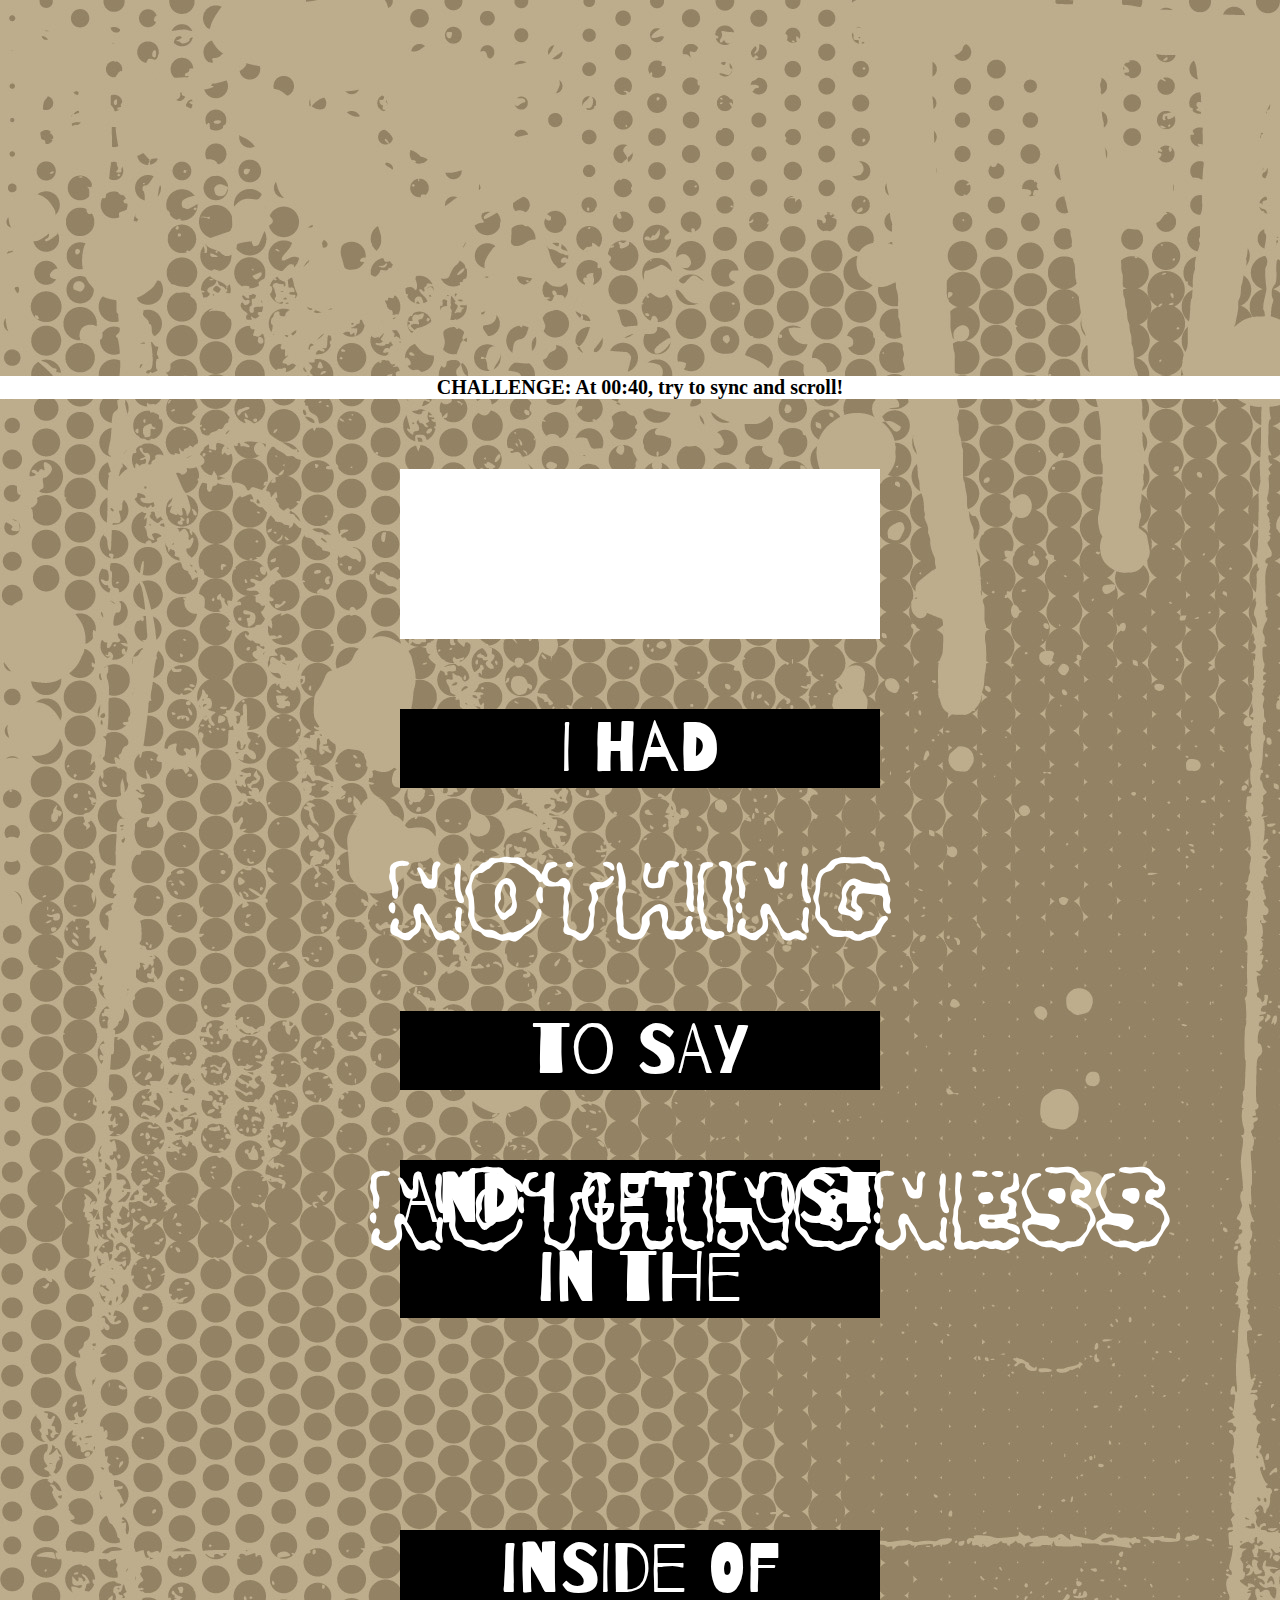
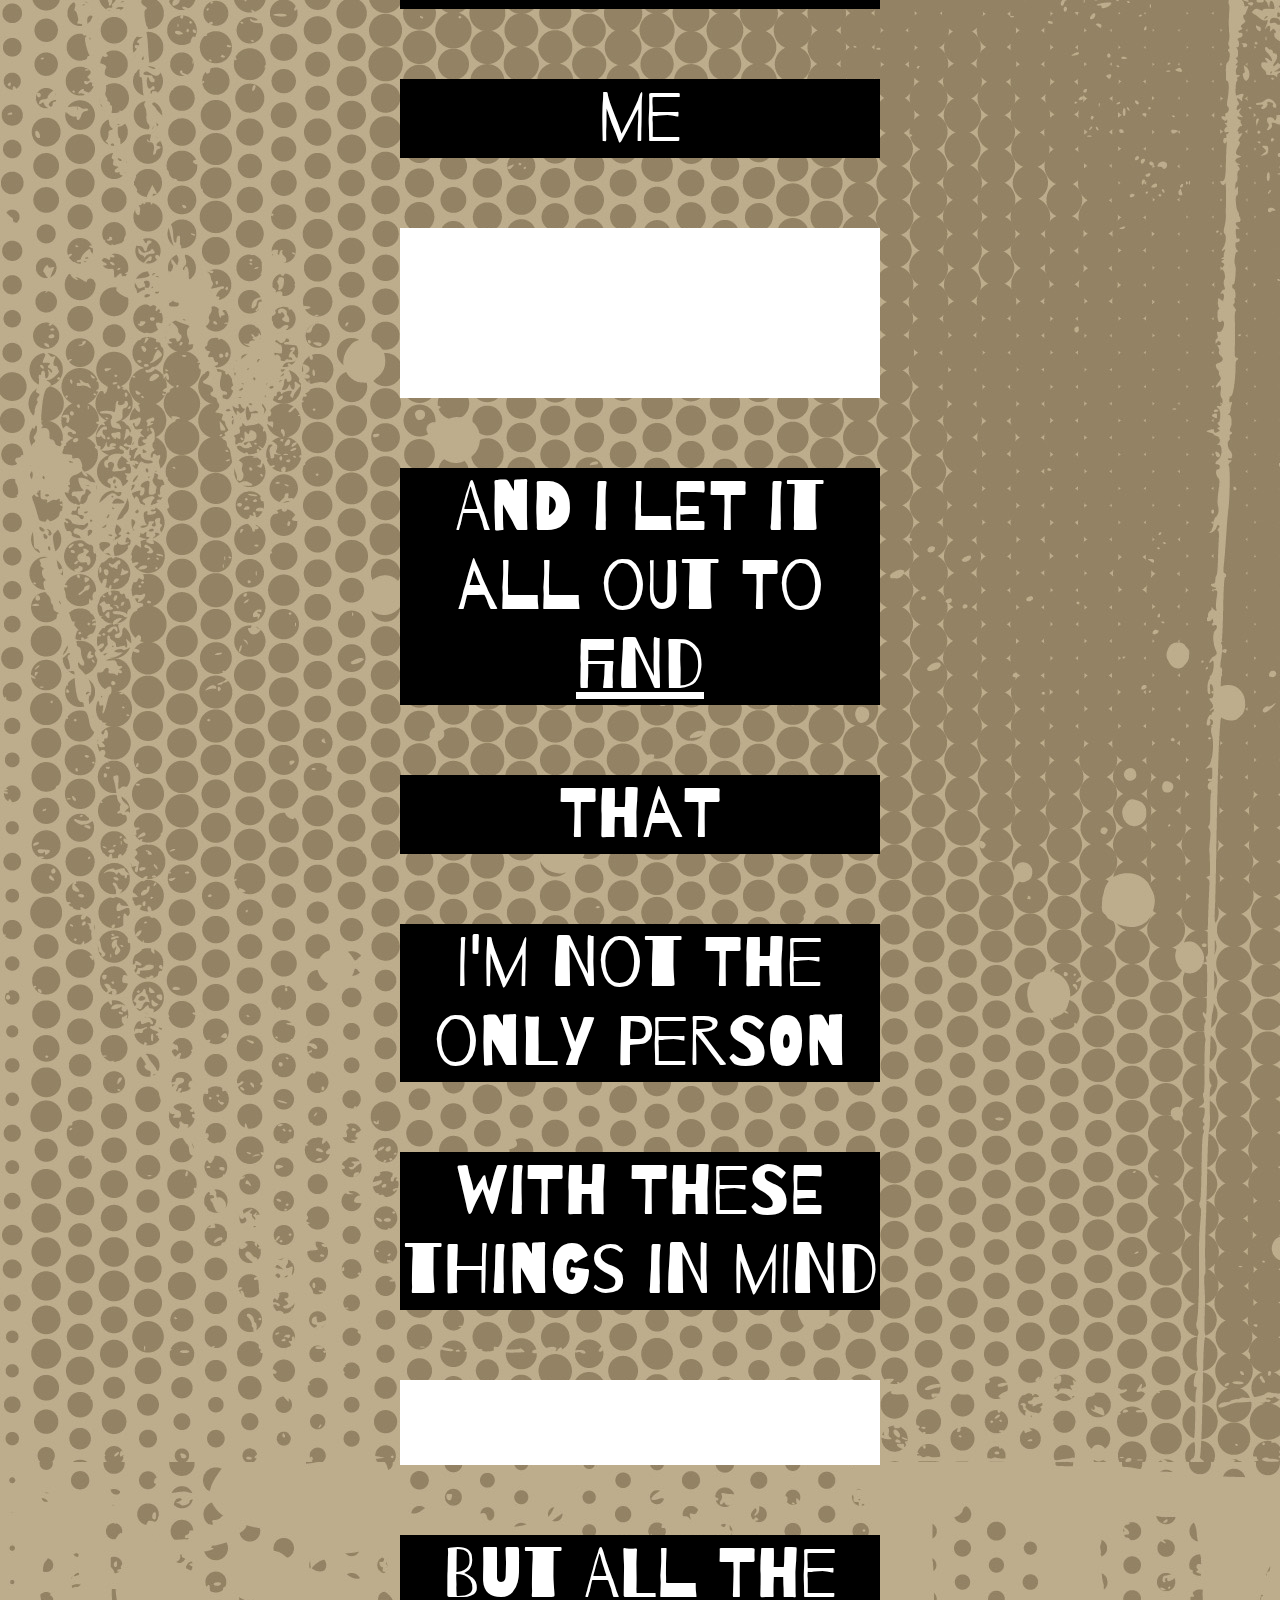
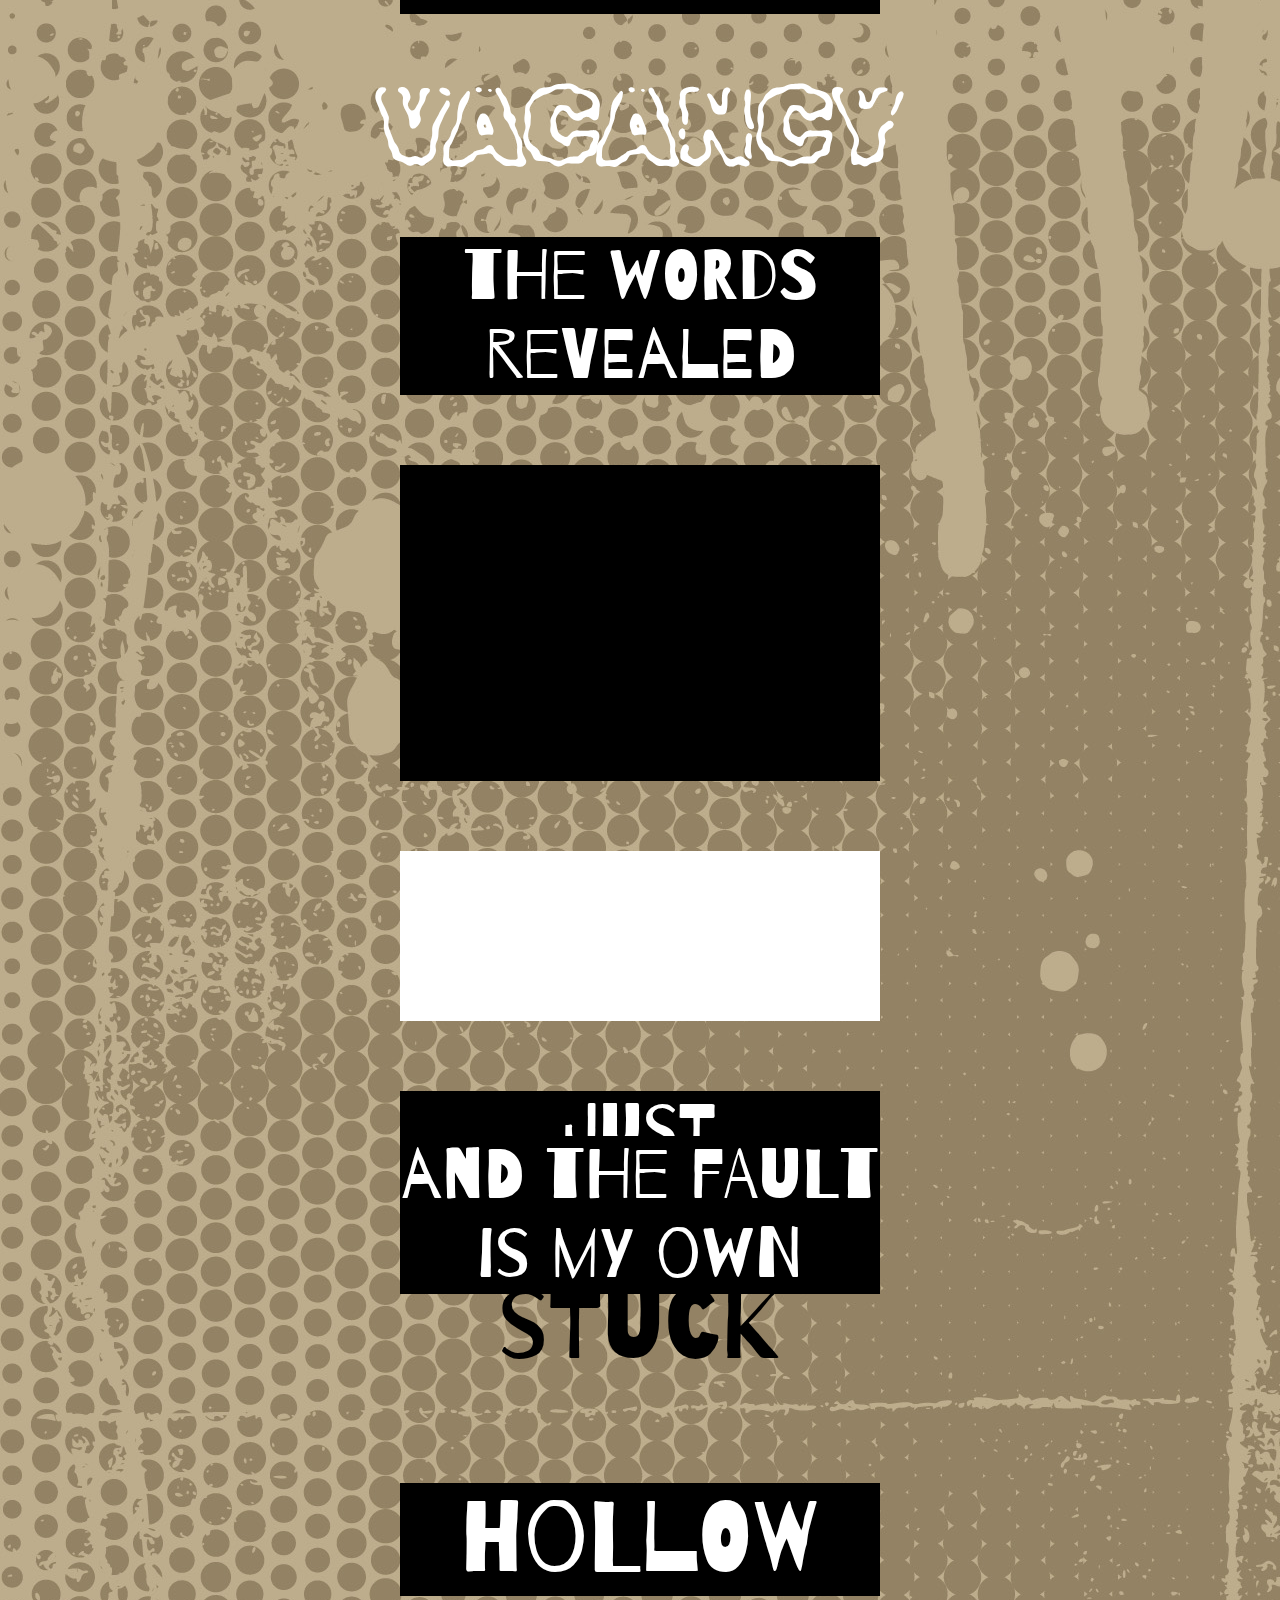
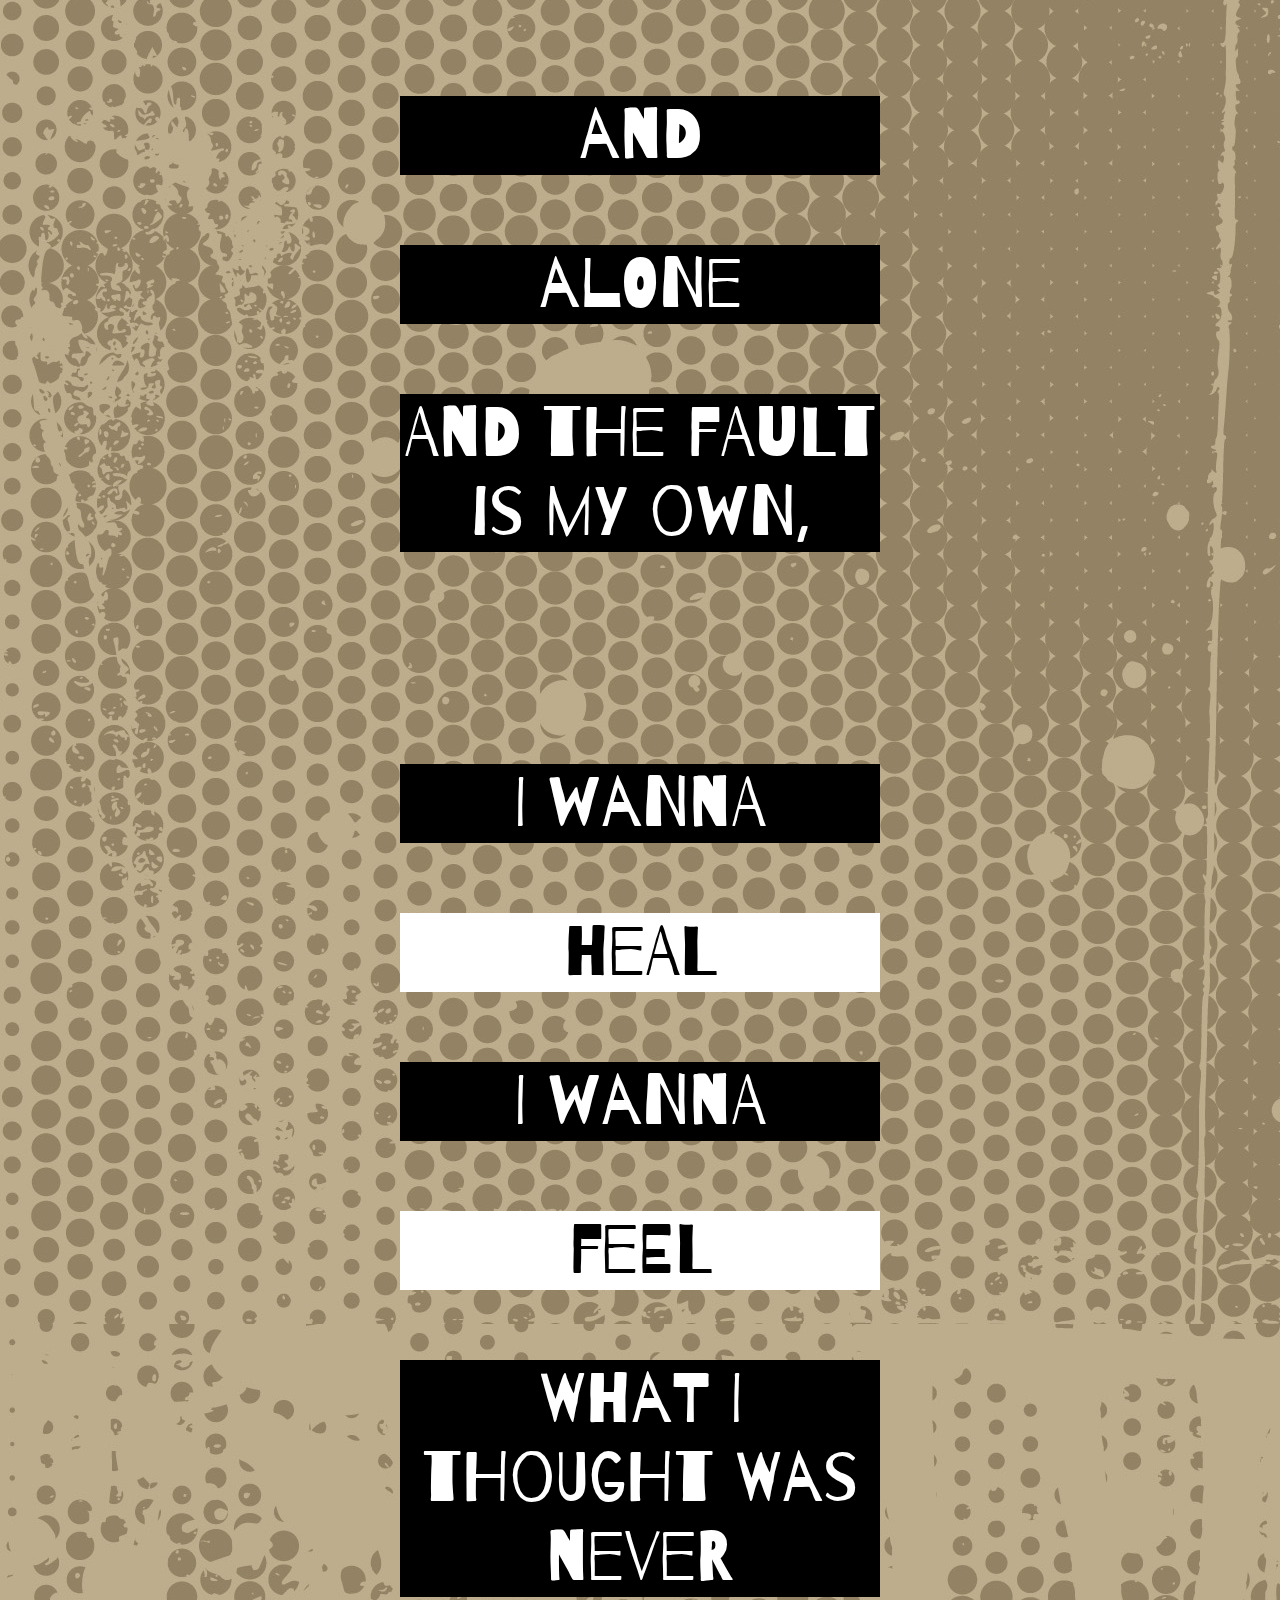
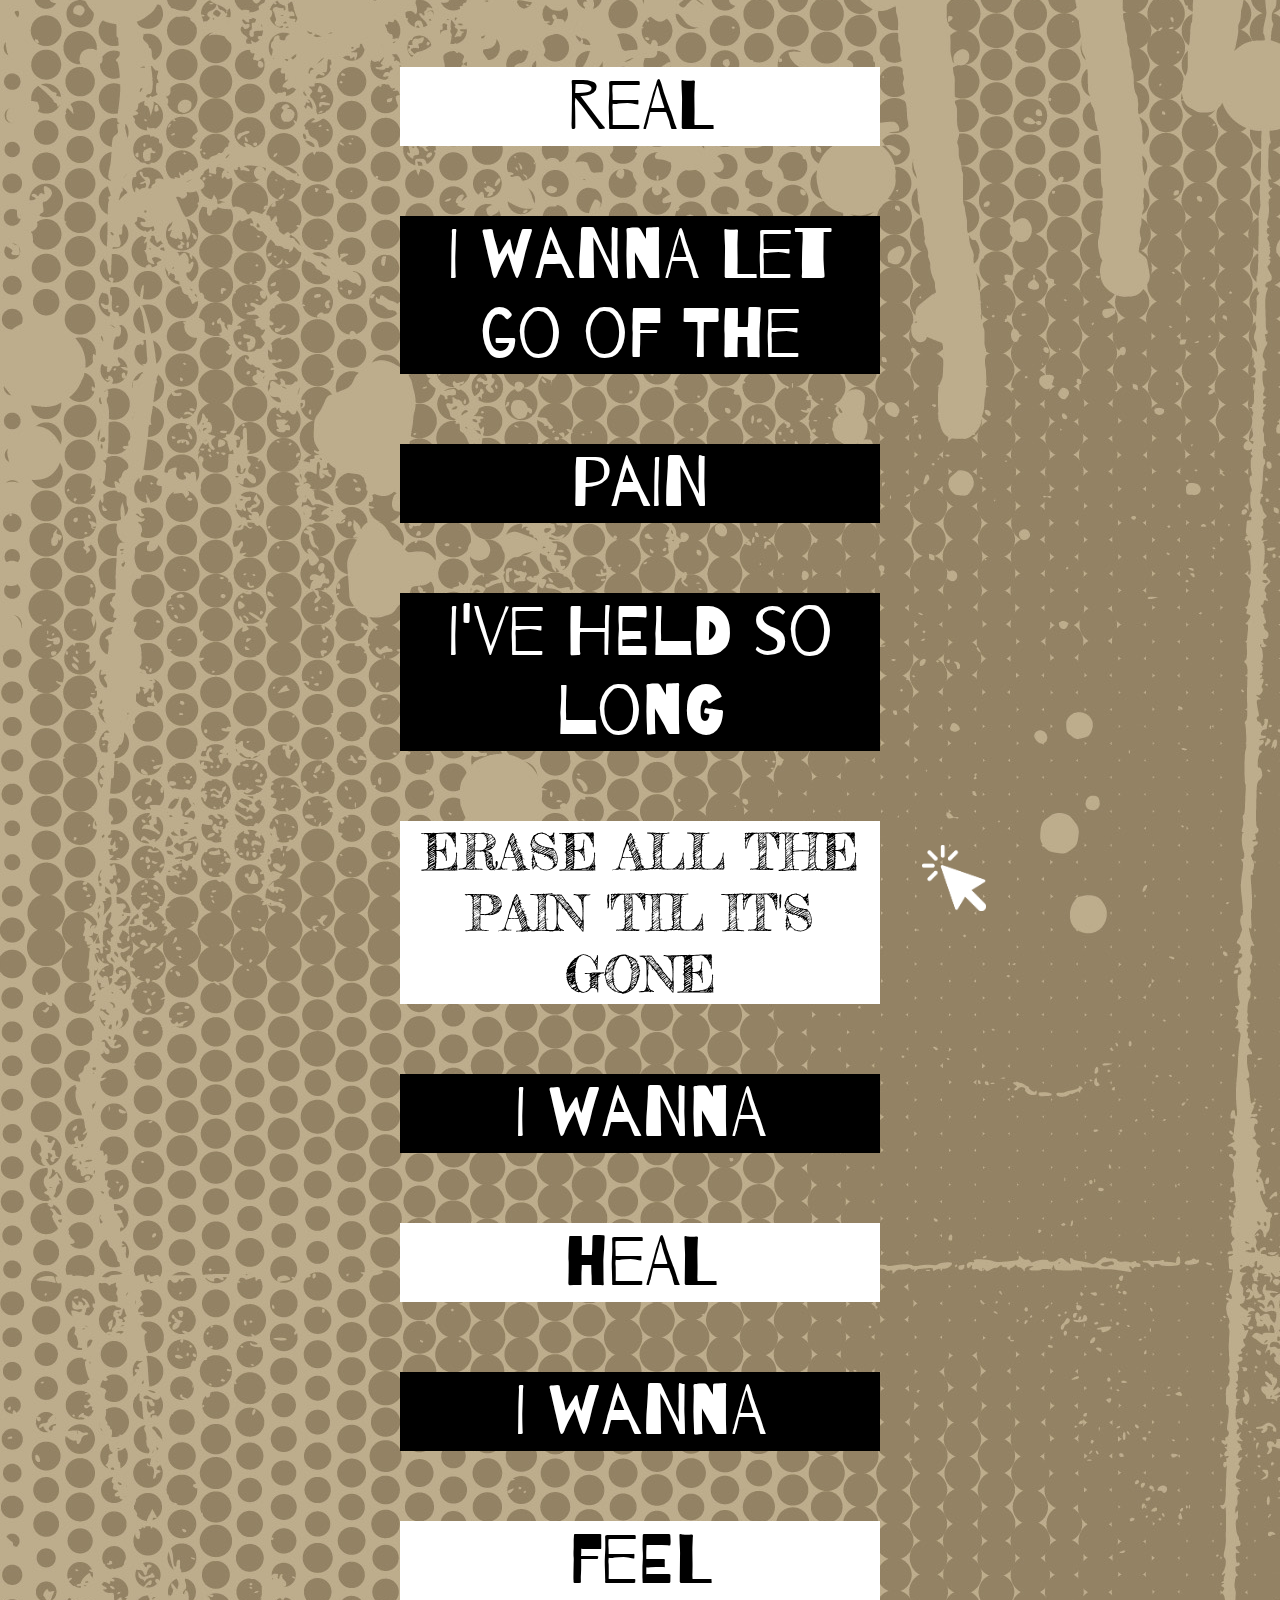
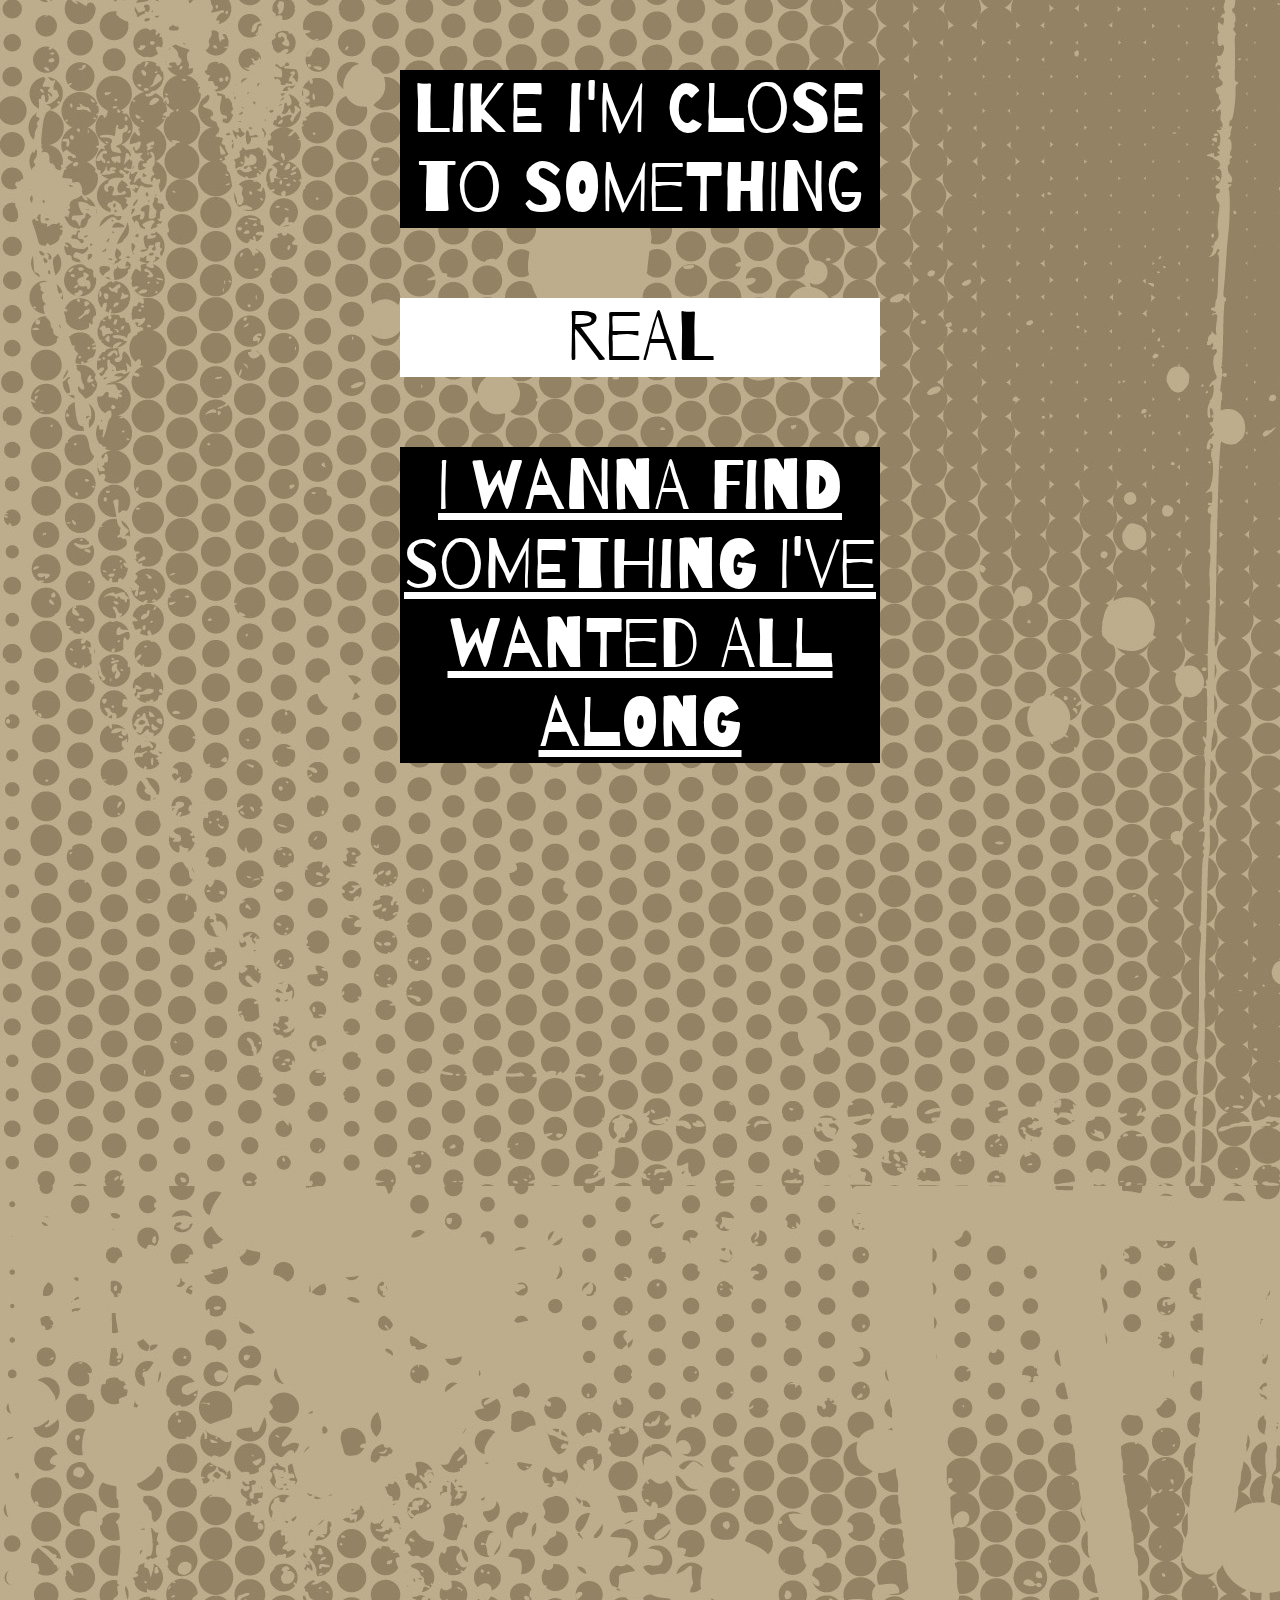
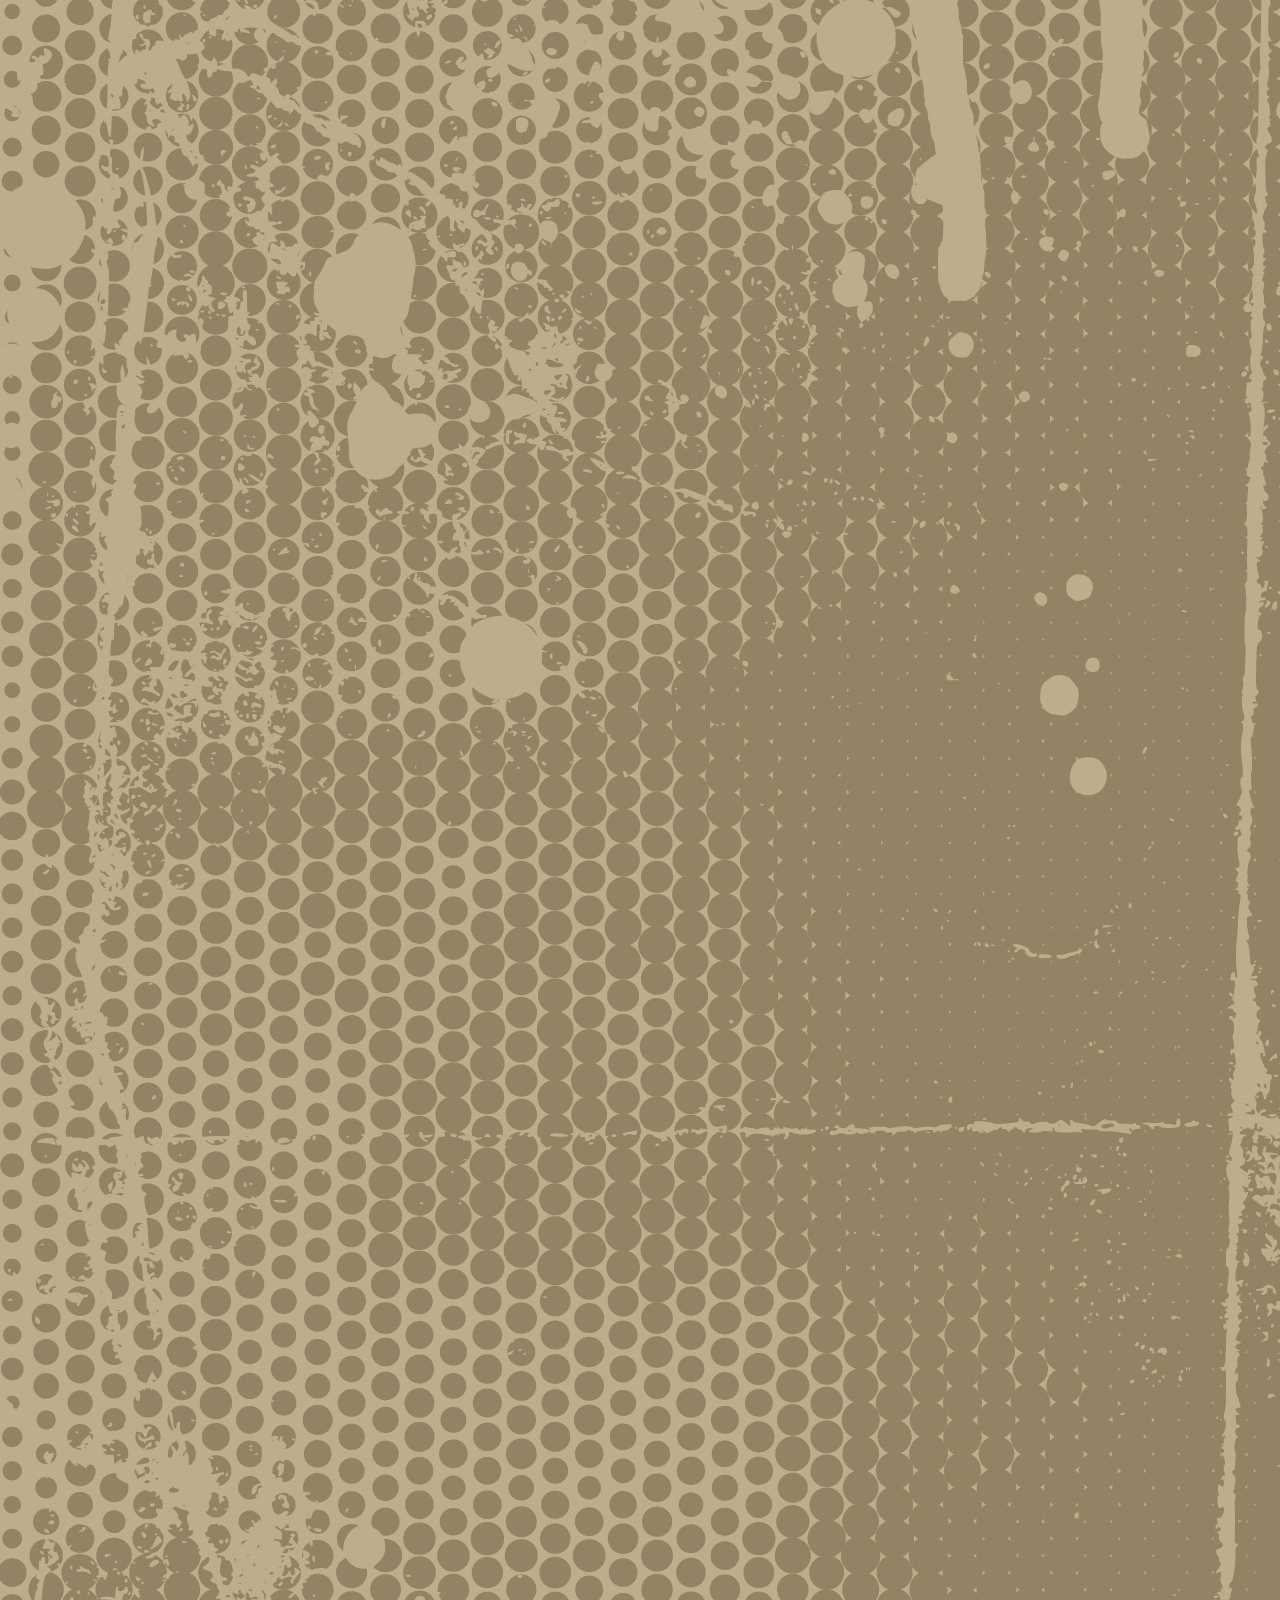
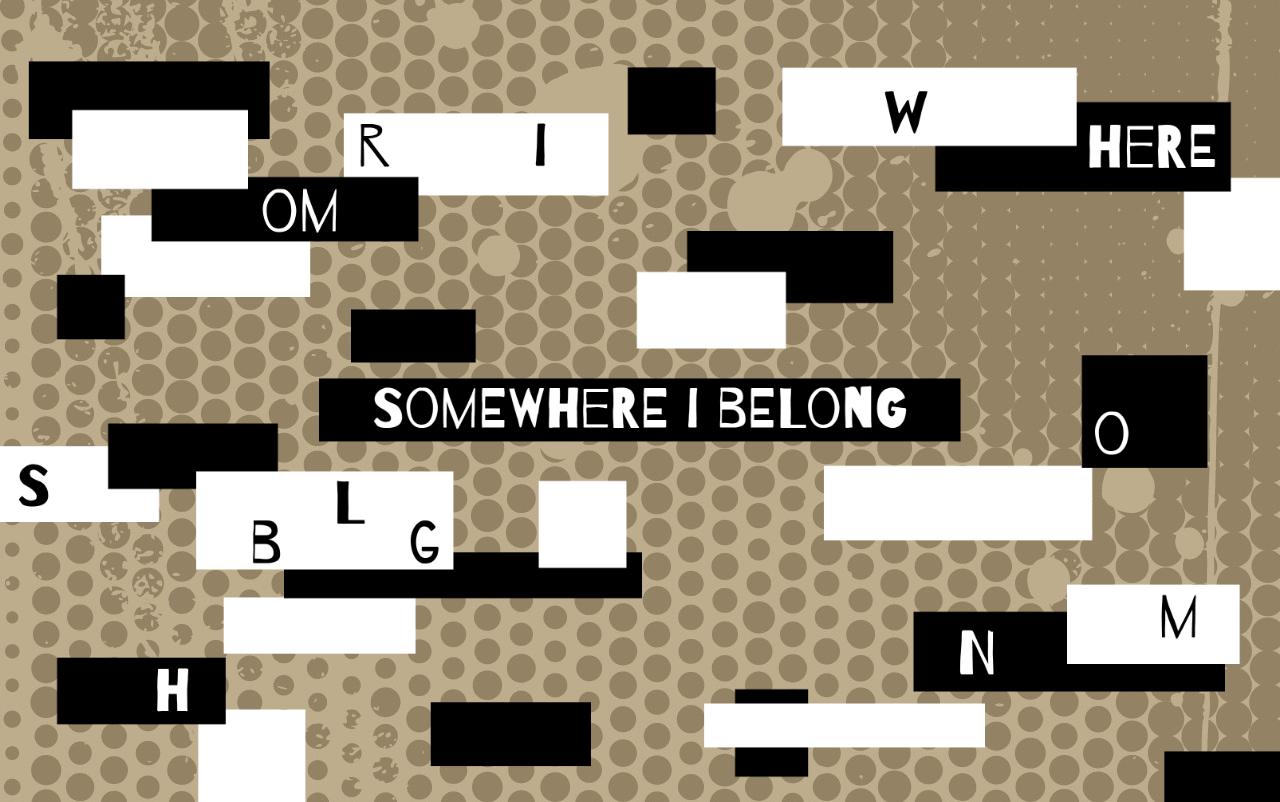
<file: index.html>
<!DOCTYPE html>
<html lang="en">
    <head>
        <meta charset="UTF-8">
        <title>Somewhere I Belong</title>
        <link rel="stylesheet" href="css/style.css">
        <link rel="preconnect" href="https://fonts.googleapis.com">
        <link rel="preconnect" href="https://fonts.gstatic.com" crossorigin>
        <link href="https://fonts.googleapis.com/css2?family=Barrio&family=Fredericka+the+Great&family=Rubik+Burned&family=Rubik+Marker+Hatch&family=Rubik+Wet+Paint&display=swap" rel="stylesheet">
    </head>
    <body> 
        <div class="Verse">
            <iframe style="border-radius:12px" src="https://open.spotify.com/embed/track/3fjmSxt0PskST13CSdBUFx?utm_source=generator" width="100%" height="352" frameBorder="0" allowfullscreen="" allow="autoplay; clipboard-write; encrypted-media; fullscreen; picture-in-picture" loading="lazy"></iframe>
            <h3>CHALLENGE: At 00:40, try to sync and scroll!</h3>
            <p class="wordEcho">when this began...</p>
            <p>I had</p>
                <p class="nothingFont">nothing</p>
            <p>to say</p>
            <p>And I get lost in the</p>
                <p class="nothingFont" id="wordNothingness">nothingness</p>
                <br>
                <br>
                <br>
                <br>
            <p>inside of</p>
                <p>me</p>
            <p class="wordEcho">i was confused...</p>
            <p>And I let it all out to <u>find</u></p>
            <p>That</p>
            <p id="onlyPerson">I'm not the only person</p>
            <div class="letters">
                <p id="letterOne">I</p>
                <p id="letterTwo">m</p>
                <p id="letterThree">n</p>
                <p id="letterFour">o</p>
                <p id="letterFive">t</p>
                <p id="letterSix">t</p>
                <p id="letterSeven">h</p>
                <p id="letterEight">e</p>
                <p id="letterNine">o</p>
                <p id="letterTen">n</p>
                <p id="letterEleven">l</p>
                <p id="letterTwelve">y</p>
                <p id="letterThirteen">p</p>
                <p id="letterFourteen">e</p>
                <p id="letterFifteen">r</p>
                <p id="letterSixteen">s</p>
                <p id="letterSeventeen">o</p>
                <p id="letterEighteen">n</p>
            </div>
            <p>with these things in mind</p>
            <p class="wordEcho">inside of me...</p>
            <p>But all the 
                <p class="nothingFont">vacancy</p>
            <p> the words revealed</p>
            <p id="reveal">Is the only real thing that I've got left to feel</p>
            <p class="wordEcho">nothing to lose.</p>
            <p>Just</p>
                <p id="stuck">stuck</p> 
                <p id="hollow">hollow</p>
                <p>and</p>
                <p id="alone">alone</p>
            <p id="fault">And the fault is my own, 
                <p id="faultEcho">and the fault is my own</p>
        </div>
        <br>
        <br>
        <br>
        <br>
        
        <div class="Chorus">
            <p>I wanna</p> 
                <p id="healFeel">heal</p>
            <p>I wanna</p>
                <p id="healFeel">feel</p>
            <p>What I thought was never</p>
                <p id="healFeel">real</p>
            <p>I wanna let go of the</p>
            <p id="pain">pain</p>
            <p>I've held so long</p>
            <p id="erase">ERASE ALL THE PAIN 'TIL IT'S GONE</p>
            <p>I wanna</p> 
                <p id="healFeel">heal</p>
            <p>I wanna</p>
                <p id="healFeel">feel</p>
            <p>Like I'm close to something</p>
            <p id="healFeel">real</p>
            <p>
                <a href="#somewhere">I wanna find something I've wanted all along</a>
            </p>
            <img src="img/clickicon.png" alt="A click icon">
        </div>
            <img src="img/Somewhere_I_Belong.png" alt="A series of squares and letters in the same style as the text which states the words 'Somewhere I Belong'" id="somewhere" class="bottomBG">
    </body>
</html>
</file>
<file: css/style.css>
html {
    scroll-behavior: smooth;
}

body {
    background-color: #bfae8e;
    background-image: url(../img/background.jpg);
    margin:0;
}

p {
    font-size: 70px;
    font-family: Barrio;
    color: #ffffff;
    background-color: #000000;
    background-size: contain;
    margin-left: 400px;
    margin-right: 400px;
    padding: 0px -10px 0px -10px;
    display: block;
    text-align: center;
}

h3 {
    text-align: center;
    font-size: 20px;
    font-family: Frederick the Great;
    background-color: #ffffff;
}

img {
    width: 5%;
    position: absolute;
    left: 72%;
    top: 805%;
}

a {
    color: #ffffff;
}

.wordEcho {
    background-color: #ffffff;
    font-family: Fredericka the Great;
    color: #ffffff;
    font-size: 50;
    font-weight: 550;
    transition-duration: 5s;
    transition-timing-function: ease-out;
}

.nothingFont {
    font-family: Rubik Burned;
    text-transform: uppercase;
    background-color: transparent;
    color: #ffffff;
    transform: scale(150%);
    transition-duration: 2s;
    cursor: none;
}

#wordNothingness {
    transition-duration: 5s;
    position: absolute;
    left: 8%;
    top: 122%;
}

#onlyPerson {
    z-index: 2;
    position: relative;
}

#stuck {
    background-color: transparent;
    color: #000000;
    font-size: 100px;
    cursor: not-allowed;
}

#hollow {
    transition-duration: 1s;
    font-size: 100px;
}

#alone {
    transition-duration: 5s;
}

#hollow:hover {
    color: #938264;
}

#alone:hover {
    transform: scale(0%);
}

#reveal {
    color: #000000;
    transition-duration: 3s;
    cursor: zoom-in;
}
#reveal:hover {
    color: #ffffff;
}

.wordEcho:hover {
    color: #000000;
    transform: translate(-300px, 0px);
}

.nothingFont:hover {
    opacity: 0;
}

#wordNothingness:hover {
    transform: scale(2%);
    transform: translate(0px, 300px);
}

#faultEcho {
    position: absolute;
    top: 474%;
    transition-duration: 3s;

}

#faultEcho:hover {
    transform: translate(0px, 200px) scale(80%);
}

#healFeel {
    background-color: #ffffff;
    color: #000000;
    transition-duration: 1s;
}

#healFeel:hover {
    transform: scale(200%);
    font-family: Rubik Marker Hatch;
    text-transform: uppercase;
    animation: textcolor .5s linear infinite;
}

@keyframes textcolor {
    from   {color:#000000;}
    to  {color:#938264;}
}

#erase {
    font-family: Fredericka the Great;
    font-size: 50px;
    color: #000000;
    background-color: #ffffff;
    font-weight: 550;
    transition-timing-function: ease-out;
    transition-duration: 1s;

}

#erase:hover {
    transform: scale(200%);
    animation-name: erase;
    animation-delay: 1s;
    animation-duration: 2s;
}

@keyframes erase {
    from {color: #000000;}
    to {color: #ffffff;}
}
#pain {
    transition-duration: 2s;
}

#pain:hover {
    transform: scale(200%);
    font-family: Rubik Wet Paint;
    color: #000000;
    text-transform: uppercase;
    background-color: transparent;
}

#somewhere {
    margin-top: 4000px;
}

.bottomBG {
    position: absolute;
    bottom: 0;
    left: 0;
    width: 100%;
}

/*complicated mess below*/

#letterOne {

    position: absolute;
    top: 195%;
    transition-duration: 1s;
    opacity: 0;
    z-index: 1;
    transition-timing-function: ease-out;
    left: 0%;
    cursor: pointer;
}

#letterTwo {

    position: absolute;
    top: 195%;
    transition-duration: 1s;
    opacity: 0;
    z-index: 1;
    transition-timing-function: ease-out;
    left: 2%;
    cursor: pointer;
}

#letterThree {

    position: absolute;
    top: 195%;
    transition-duration: 1s;
    opacity: 0;
    z-index: 1;
    transition-timing-function: ease-out;
    left: 6%;
    cursor: pointer;
}

#letterFour {

    position: absolute;
    top: 195%;
    transition-duration: 1s;
    opacity: 0;
    z-index: 1;
    transition-timing-function: ease-out;
    left: 8.5%;
    cursor: pointer;
}

#letterFive {

    position: absolute;
    top: 195%;
    transition-duration: 1s;
    opacity: 0;
    z-index: 1;
    transition-timing-function: ease-out;
    left: 11.5%;
    cursor: pointer;
}

#letterSix {

    position: absolute;
    top: 195%;
    transition-duration: 1s;
    opacity: 0;
    z-index: 1;
    transition-timing-function: ease-out;
    left: 15%;
    cursor: pointer;
}

#letterSeven {

    position: absolute;
    top: 195%;
    transition-duration: 1s;
    opacity: 0;
    z-index: 1;
    transition-timing-function: ease-out;
    left: 18%;
    cursor: pointer;
}

#letterEight {

    position: absolute;
    top: 195%;
    transition-duration: 1s;
    opacity: 0;
    z-index: 1;
    transition-timing-function: ease-out;
    left: 21%;
    cursor: pointer;
}

#letterNine {

    position: absolute;
    top: 195%;
    transition-duration: 1s;
    opacity: 0;
    z-index: 1;
    transition-timing-function: ease-out;
    left: 25%;
    cursor: pointer;
}

#letterTen {

    position: absolute;
    top: 195%;
    transition-duration: 1s;
    opacity: 0;
    z-index: 1;
    transition-timing-function: ease-out;
    left: 28%;
    cursor: pointer;
}

#letterEleven {

    position: absolute;
    top: 195%;
    transition-duration: 1s;
    opacity: 0;
    z-index: 1;
    transition-timing-function: ease-out;
    left: 30.5%;
    cursor: pointer;
}

#letterTwelve {

    position: absolute;
    top: 195%;
    transition-duration: 1s;
    opacity: 0;
    z-index: 1;
    transition-timing-function: ease-out;
    left: 32.5%;
    cursor: pointer;
}

#letterThirteen {

    position: absolute;
    top: 195%;
    transition-duration: 1s;
    opacity: 0;
    z-index: 1;
    transition-timing-function: ease-out;
    left: 36%;
    cursor: pointer;
}

#letterFourteen {

    position: absolute;
    top: 195%;
    transition-duration: 1s;
    opacity: 0;
    z-index: 1;
    transition-timing-function: ease-out;
    left: 38.5%;
    cursor: pointer;
}

#letterFifteen {

    position: absolute;
    top: 195%;
    transition-duration: 1s;
    opacity: 0;
    z-index: 1;
    transition-timing-function: ease-out;
    left: 40.5%;
    cursor: pointer;
}

#letterSixteen {

    position: absolute;
    top: 195%;
    transition-duration: 1s;
    opacity: 0;
    z-index: 1;
    transition-timing-function: ease-out;
    left: 42.5%;
    cursor: pointer;
}

#letterSeventeen {

    position: absolute;
    top: 195%;
    transition-duration: 1s;
    opacity: 0;
    z-index: 1;
    transition-timing-function: ease-out;
    left: 44.5%;
    cursor: pointer;
}

#letterEighteen {

    position: absolute;
    top: 195%;
    transition-duration: 1s;
    opacity: 0;
    z-index: 1;
    transition-timing-function: ease-out;
    left: 47%;
    cursor: pointer;
}

#letterOne:hover {
    transform: translateY(290px);
    opacity: 100;
}

#letterTwo:hover {
    transform: translateY(290px);
    opacity: 100;
}

#letterThree:hover {
    transform: translateY(290px);
    opacity: 100;
}

#letterFour:hover {
    transform: translateY(290px);
    opacity: 100;
}

#letterFive:hover {
    transform: translateY(290px);
    opacity: 100;
}

#letterSix:hover {
    transform: translateY(290px);
    opacity: 100;
}

#letterSeven:hover {
    transform: translateY(290px);
    opacity: 100;
}

#letterEight:hover {
    transform: translateY(290px);
    opacity: 100;
}

#letterNine:hover {
    transform: translateY(290px);
    opacity: 100;
}

#letterTen:hover {
    transform: translateY(290px);
    opacity: 100;
}

#letterEleven:hover {
    transform: translateY(290px);
    opacity: 100;
}

#letterTwelve:hover {
    transform: translateY(290px);
    opacity: 100;
}

#letterThirteen:hover {
    transform: translateY(290px);
    opacity: 100;
}

#letterFourteen:hover {
    transform: translateY(290px);
    opacity: 100;
}

#letterFifteen:hover {
    transform: translateY(290px);
    opacity: 100;
}

#letterSixteen:hover {
    transform: translateY(290px);
    opacity: 100;
}

#letterSeventeen:hover {
    transform: translateY(290px);
    opacity: 100;
}

#letterEighteen:hover {
    transform: translateY(290px);
    opacity: 100;
}
</file>
